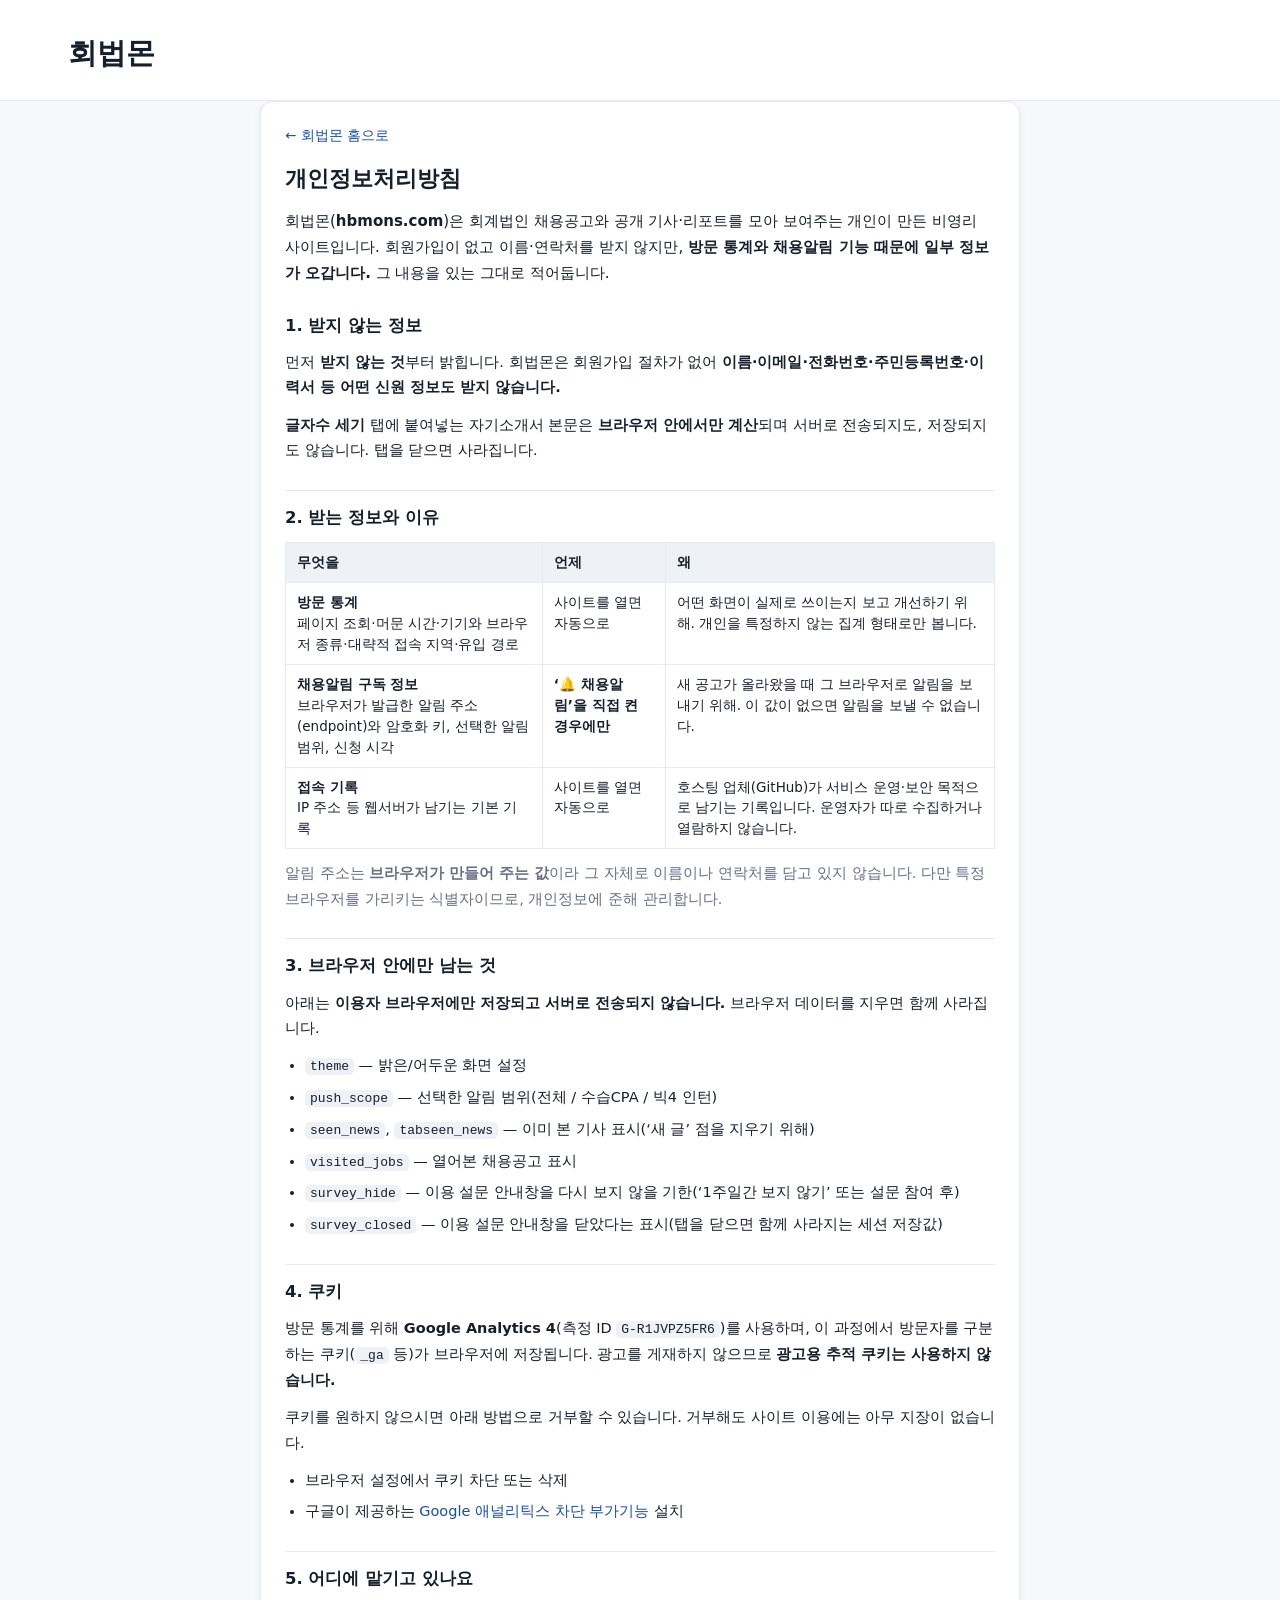
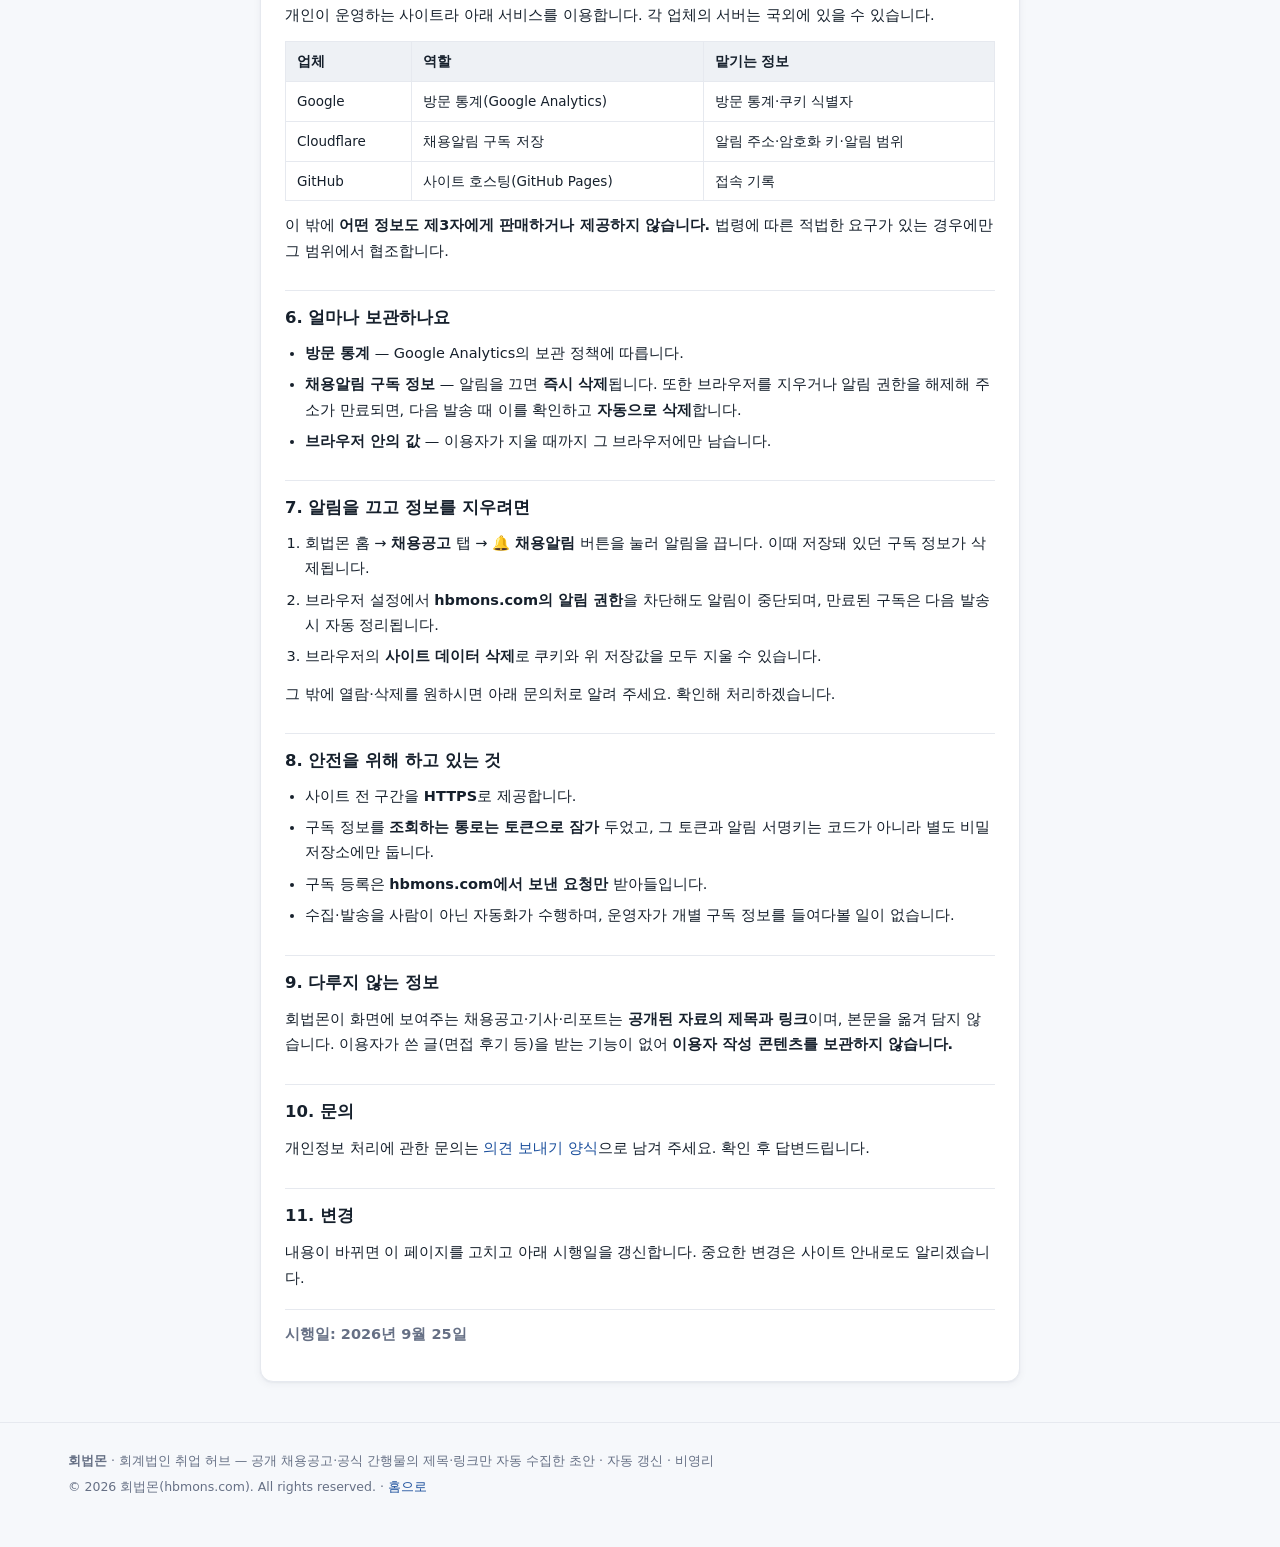
<file: docs/privacy.html>
<!DOCTYPE html>
<html lang="ko">
<head>
  <meta charset="UTF-8" />
  <meta name="viewport" content="width=device-width, initial-scale=1" />
  <!-- Google Analytics 4 (본문에 그 사실을 고지한다 — 이 페이지 자체가 그 고지다) -->
  <script async src="https://www.googletagmanager.com/gtag/js?id=G-R1JVPZ5FR6"></script>
  <script>
    window.dataLayer = window.dataLayer || [];
    function gtag(){dataLayer.push(arguments);}
    gtag('js', new Date());
    gtag('config', 'G-R1JVPZ5FR6');
  </script>
  <title>개인정보처리방침 — 회법몬</title>
  <meta name="description" content="회법몬(hbmons.com)이 방문자에 대해 어떤 정보를 받고, 어디에 얼마나 보관하며, 어떻게 거부·삭제할 수 있는지 안내합니다." />
  <link rel="canonical" href="https://hbmons.com/privacy.html" />
  <meta name="robots" content="index, follow" />
  <link rel="icon" href="favicon.ico" />
  <link rel="stylesheet" href="style.css" />
  <style>
    /* 문서형 페이지 — .about-card의 카드 외형만 빌리고 '가운데 정렬 FAQ' 성격은 덮어쓴다.
       약관·방침은 왼쪽 정렬로 읽어야 조항을 훑을 수 있다. */
    .doc { max-width: 760px; margin: 0 auto; text-align: left; }
    .doc h2 { font-size: 22px; text-align: left; margin: 6px 0 6px; }
    .doc h3 { font-size: 16.5px; text-align: left; margin: 26px 0 8px;
              padding-top: 14px; border-top: 1px solid var(--line); }
    .doc h3:first-of-type { border-top: none; padding-top: 0; }
    .doc p, .doc li { line-height: 1.75; font-size: 14.5px; }
    .doc ul { list-style: disc; padding-left: 20px; margin: 10px 0; }
    .doc ol { list-style: decimal; padding-left: 20px; margin: 10px 0; }
    .doc li { margin: 6px 0; }
    .doc li::before { content: none; }               /* .about-card의 수동 • 제거 */
    .doc code { background: var(--chip-bg); border-radius: 5px; padding: 1px 5px; font-size: 13px; }
    /* 표는 좁은 화면에서 가로 스크롤(본문이 밀려나지 않게) */
    .doc .tw { overflow-x: auto; margin: 12px 0; }
    .doc table { width: 100%; min-width: 480px; border-collapse: collapse; font-size: 13.5px; }
    .doc th, .doc td { border: 1px solid var(--line); padding: 9px 11px; text-align: left; vertical-align: top; }
    .doc th { background: var(--chip-bg); font-weight: 700; white-space: nowrap; }
    .doc .lead { font-size: 15px; color: var(--ink2); }
    .doc .back { display: inline-block; margin-bottom: 10px; font-size: 13.5px; }
    .doc .eff { margin-top: 18px; padding-top: 12px; border-top: 1px solid var(--line); }
  </style>
</head>
<body>
  <script>
    // 홈과 같은 테마로 열리도록(app.js를 싣지 않는 정적 문서 페이지라 이 한 줄만 인라인)
    (function () {
      var t = null;
      try { t = localStorage.getItem("theme"); } catch (e) {}
      if (!t) t = matchMedia("(prefers-color-scheme: dark)").matches ? "dark" : "light";
      document.documentElement.setAttribute("data-theme", t);
    })();
  </script>

  <header class="site-header">
    <div class="wrap header-row">
      <h1 class="brand"><a href="/" style="color:inherit;text-decoration:none">회법몬</a></h1>
    </div>
  </header>

  <main class="wrap">
    <div class="about-card doc">
      <a class="back" href="/">← 회법몬 홈으로</a>
      <h2>개인정보처리방침</h2>
      <p class="lead">회법몬(<strong>hbmons.com</strong>)은 회계법인 채용공고와 공개 기사·리포트를 모아 보여주는
        개인이 만든 비영리 사이트입니다. 회원가입이 없고 이름·연락처를 받지 않지만,
        <strong>방문 통계와 채용알림 기능 때문에 일부 정보가 오갑니다.</strong> 그 내용을 있는 그대로 적어둡니다.</p>

      <h3>1. 받지 않는 정보</h3>
      <p>먼저 <strong>받지 않는 것</strong>부터 밝힙니다. 회법몬은 회원가입 절차가 없어
        <strong>이름·이메일·전화번호·주민등록번호·이력서 등 어떤 신원 정보도 받지 않습니다.</strong></p>
      <p><strong>글자수 세기</strong> 탭에 붙여넣는 자기소개서 본문은 <strong>브라우저 안에서만 계산</strong>되며
        서버로 전송되지도, 저장되지도 않습니다. 탭을 닫으면 사라집니다.</p>

      <h3>2. 받는 정보와 이유</h3>
      <div class="tw">
      <table>
        <thead>
          <tr><th>무엇을</th><th>언제</th><th>왜</th></tr>
        </thead>
        <tbody>
          <tr>
            <td><strong>방문 통계</strong><br />페이지 조회·머문 시간·기기와 브라우저 종류·대략적 접속 지역·유입 경로</td>
            <td>사이트를 열면 자동으로</td>
            <td>어떤 화면이 실제로 쓰이는지 보고 개선하기 위해. 개인을 특정하지 않는 집계 형태로만 봅니다.</td>
          </tr>
          <tr>
            <td><strong>채용알림 구독 정보</strong><br />브라우저가 발급한 알림 주소(endpoint)와 암호화 키, 선택한 알림 범위, 신청 시각</td>
            <td><strong>‘🔔 채용알림’을 직접 켠 경우에만</strong></td>
            <td>새 공고가 올라왔을 때 그 브라우저로 알림을 보내기 위해. 이 값이 없으면 알림을 보낼 수 없습니다.</td>
          </tr>
          <tr>
            <td><strong>접속 기록</strong><br />IP 주소 등 웹서버가 남기는 기본 기록</td>
            <td>사이트를 열면 자동으로</td>
            <td>호스팅 업체(GitHub)가 서비스 운영·보안 목적으로 남기는 기록입니다. 운영자가 따로 수집하거나 열람하지 않습니다.</td>
          </tr>
        </tbody>
      </table>
      </div>
      <p class="muted">알림 주소는 <strong>브라우저가 만들어 주는 값</strong>이라 그 자체로 이름이나 연락처를 담고 있지 않습니다.
        다만 특정 브라우저를 가리키는 식별자이므로, 개인정보에 준해 관리합니다.</p>

      <h3>3. 브라우저 안에만 남는 것</h3>
      <p>아래는 <strong>이용자 브라우저에만 저장되고 서버로 전송되지 않습니다.</strong> 브라우저 데이터를 지우면 함께 사라집니다.</p>
      <ul>
        <li><code>theme</code> — 밝은/어두운 화면 설정</li>
        <li><code>push_scope</code> — 선택한 알림 범위(전체 / 수습CPA / 빅4 인턴)</li>
        <li><code>seen_news</code>, <code>tabseen_news</code> — 이미 본 기사 표시(‘새 글’ 점을 지우기 위해)</li>
        <li><code>visited_jobs</code> — 열어본 채용공고 표시</li>
        <li><code>survey_hide</code> — 이용 설문 안내창을 다시 보지 않을 기한(‘1주일간 보지 않기’ 또는 설문 참여 후)</li>
        <li><code>survey_closed</code> — 이용 설문 안내창을 닫았다는 표시(탭을 닫으면 함께 사라지는 세션 저장값)</li>
      </ul>

      <h3>4. 쿠키</h3>
      <p>방문 통계를 위해 <strong>Google Analytics 4</strong>(측정 ID <code>G-R1JVPZ5FR6</code>)를 사용하며,
        이 과정에서 방문자를 구분하는 쿠키(<code>_ga</code> 등)가 브라우저에 저장됩니다.
        광고를 게재하지 않으므로 <strong>광고용 추적 쿠키는 사용하지 않습니다.</strong></p>
      <p>쿠키를 원하지 않으시면 아래 방법으로 거부할 수 있습니다. 거부해도 사이트 이용에는 아무 지장이 없습니다.</p>
      <ul>
        <li>브라우저 설정에서 쿠키 차단 또는 삭제</li>
        <li>구글이 제공하는
          <a href="https://tools.google.com/dlpage/gaoptout" target="_blank" rel="noopener">Google 애널리틱스 차단 부가기능</a> 설치</li>
      </ul>

      <h3>5. 어디에 맡기고 있나요</h3>
      <p>개인이 운영하는 사이트라 아래 서비스를 이용합니다. 각 업체의 서버는 국외에 있을 수 있습니다.</p>
      <div class="tw">
      <table>
        <thead><tr><th>업체</th><th>역할</th><th>맡기는 정보</th></tr></thead>
        <tbody>
          <tr><td>Google</td><td>방문 통계(Google Analytics)</td><td>방문 통계·쿠키 식별자</td></tr>
          <tr><td>Cloudflare</td><td>채용알림 구독 저장</td><td>알림 주소·암호화 키·알림 범위</td></tr>
          <tr><td>GitHub</td><td>사이트 호스팅(GitHub Pages)</td><td>접속 기록</td></tr>
        </tbody>
      </table>
      </div>
      <p>이 밖에 <strong>어떤 정보도 제3자에게 판매하거나 제공하지 않습니다.</strong>
        법령에 따른 적법한 요구가 있는 경우에만 그 범위에서 협조합니다.</p>

      <h3>6. 얼마나 보관하나요</h3>
      <ul>
        <li><strong>방문 통계</strong> — Google Analytics의 보관 정책에 따릅니다.</li>
        <li><strong>채용알림 구독 정보</strong> — 알림을 끄면 <strong>즉시 삭제</strong>됩니다.
          또한 브라우저를 지우거나 알림 권한을 해제해 주소가 만료되면, 다음 발송 때 이를 확인하고
          <strong>자동으로 삭제</strong>합니다.</li>
        <li><strong>브라우저 안의 값</strong> — 이용자가 지울 때까지 그 브라우저에만 남습니다.</li>
      </ul>

      <h3>7. 알림을 끄고 정보를 지우려면</h3>
      <ol>
        <li>회법몬 홈 → <strong>채용공고</strong> 탭 → <strong>🔔 채용알림</strong> 버튼을 눌러 알림을 끕니다.
          이때 저장돼 있던 구독 정보가 삭제됩니다.</li>
        <li>브라우저 설정에서 <strong>hbmons.com의 알림 권한</strong>을 차단해도 알림이 중단되며,
          만료된 구독은 다음 발송 시 자동 정리됩니다.</li>
        <li>브라우저의 <strong>사이트 데이터 삭제</strong>로 쿠키와 위 저장값을 모두 지울 수 있습니다.</li>
      </ol>
      <p>그 밖에 열람·삭제를 원하시면 아래 문의처로 알려 주세요. 확인해 처리하겠습니다.</p>

      <h3>8. 안전을 위해 하고 있는 것</h3>
      <ul>
        <li>사이트 전 구간을 <strong>HTTPS</strong>로 제공합니다.</li>
        <li>구독 정보를 <strong>조회하는 통로는 토큰으로 잠가</strong> 두었고, 그 토큰과 알림 서명키는
          코드가 아니라 별도 비밀 저장소에만 둡니다.</li>
        <li>구독 등록은 <strong>hbmons.com에서 보낸 요청만</strong> 받아들입니다.</li>
        <li>수집·발송을 사람이 아닌 자동화가 수행하며, 운영자가 개별 구독 정보를 들여다볼 일이 없습니다.</li>
      </ul>

      <h3>9. 다루지 않는 정보</h3>
      <p>회법몬이 화면에 보여주는 채용공고·기사·리포트는 <strong>공개된 자료의 제목과 링크</strong>이며,
        본문을 옮겨 담지 않습니다. 이용자가 쓴 글(면접 후기 등)을 받는 기능이 없어
        <strong>이용자 작성 콘텐츠를 보관하지 않습니다.</strong></p>

      <h3>10. 문의</h3>
      <p>개인정보 처리에 관한 문의는
        <a href="https://docs.google.com/forms/d/e/1FAIpQLSc1r182psbkU8jLWn8x13TdORSa63NEYoo_i3AQYs1d4BeESA/viewform" target="_blank" rel="noopener">의견 보내기 양식</a>으로
        남겨 주세요. 확인 후 답변드립니다.</p>

      <h3>11. 변경</h3>
      <p>내용이 바뀌면 이 페이지를 고치고 아래 시행일을 갱신합니다. 중요한 변경은 사이트 안내로도 알리겠습니다.</p>
      <p class="muted eff"><strong>시행일: 2026년 9월 25일</strong></p>
    </div>
  </main>

  <footer class="site-footer">
    <div class="wrap">
      <p class="muted"><strong>회법몬</strong> · 회계법인 취업 허브 — 공개 채용공고·공식 간행물의 제목·링크만 자동 수집한 초안 · 자동 갱신 · 비영리</p>
      <p class="muted copyright">© 2026 회법몬(hbmons.com). All rights reserved. · <a href="/">홈으로</a></p>
    </div>
  </footer>
</body>
</html>
</file>
<file: docs/style.css>
/* 회계법인 커리어 허브 — 포멀/미니멀 · 라이트+다크 */
:root {
  --bg:#f6f8fb; --card:#fff; --ink:#16202c; --muted:#667085; --line:#e6e9ef;
  --accent:#1b4f9c; --accent-soft:#eef3fb; --new:#0f9d77; --new-soft:#e8f6f1;
  --search-bg:#e2ecfa; --search-line:#bdd4f1;   /* 검색 그룹 = accent-soft보다 한 단계 진한 잡코리아 톤 */
  --soon:#d64545; --warn:#c97a18; --closed:#9aa3af;
  --seg-bg:#eef1f6; --chip-bg:#eef1f5; --header-bg:rgba(255,255,255,.92);
  --panel-grad-a:#e8f6f1; --panel-grad-b:#ffffff; --panel-line:#cfeadf; --panel-title:#0c6b50; --panel-item-line:#dcefe6;
  --skel:#e9edf3; --skel-hi:#f3f6fa;
  --shadow:0 1px 2px rgba(16,32,56,.04), 0 2px 8px rgba(16,32,56,.05);
}
[data-theme="dark"] {
  --bg:#0e131b; --card:#161d28; --ink:#e7ecf3; --muted:#93a0b2; --line:#27313f;
  --accent:#5b93e0; --accent-soft:#16263b; --new:#2dba8c; --new-soft:#102420;
  --search-bg:#16263b; --search-line:#2b3a4d;   /* 다크는 기존 톤 유지 */
  --soon:#ef6f6f; --warn:#d9a24a; --closed:#6c7787;
  --seg-bg:#1b2330; --chip-bg:#202a38; --header-bg:rgba(16,21,30,.9);
  --panel-grad-a:#10241f; --panel-grad-b:#161d28; --panel-line:#1f4338; --panel-title:#56c9a3; --panel-item-line:#1d3a31;
  --skel:#1e2632; --skel-hi:#27313f;
  --shadow:0 1px 2px rgba(0,0,0,.3), 0 2px 10px rgba(0,0,0,.35);
}
* { box-sizing:border-box; }
html { scroll-behavior:smooth; }
body { margin:0; background:var(--bg); color:var(--ink); font-size:14.5px; line-height:1.55;
  font-family:"Pretendard",-apple-system,"Apple SD Gothic Neo","Malgun Gothic",system-ui,sans-serif;
  -webkit-font-smoothing:antialiased; transition:background .2s, color .2s; }
.wrap { width:100%; max-width:1180px; margin:0 auto; padding:0 18px; }
a { color:var(--accent); text-decoration:none; } a:hover { text-decoration:underline; }
.muted { color:var(--muted); }

/* 헤더 + 네비 */
.site-header { position:sticky; top:0; z-index:30; background:var(--header-bg);
  backdrop-filter:saturate(140%) blur(8px); border-bottom:1px solid var(--line); }
/* 헤더 2행: (1행) [로고 + 다크토글] … [이용안내] / 로고 아래 최근 서치 (2행) 채용공고·기사·인사이트 */
.header-row { display:flex; align-items:center; justify-content:space-between; gap:14px; padding:12px 18px 4px; flex-wrap:wrap; }
.brand { display:flex; flex-direction:column; align-items:flex-start; gap:5px; }
.brand-top { display:flex; align-items:center; gap:9px; }   /* 로고 + 다크모드 토글 */
.brand h1 { margin:0; font-family:"Jua","Pretendard",sans-serif; font-size:34px; font-weight:400; letter-spacing:0; color:var(--accent); line-height:1.1; cursor:pointer; user-select:none; }
.brand h1 .ver { font-size:.42em; vertical-align:.55em; margin-left:6px; color:var(--muted); letter-spacing:0; }
.tagline { font-size:12px; color:var(--muted); }
.tagline strong { color:var(--ink); }
.tabs { display:flex; gap:4px; background:transparent; padding:0; }   /* 알약 탭 — 간격 좁게 */
/* 헤더 2행: (1행) 로고 … 우측 안내·채용알림 / (2행) 가운데 채용공고·기사·인사이트·다크모드 … 우측 최근 서치 */
.top-nav { display:flex; gap:4px; }
/* 이용안내 = 다크토글처럼 박스 버튼 */
.top-nav .tab-btn { font-size:13.5px; padding:7px 12px; border:1px solid var(--line); border-radius:10px; font-weight:600; }
.top-nav .tab-btn:hover { color:var(--ink); border-color:var(--accent); background:transparent; }
.top-nav .tab-btn.on { background:var(--accent-soft); color:var(--accent); border-color:var(--accent); }
.header-sub { display:flex; justify-content:center; padding:5px 18px 8px; }
.main-nav { display:flex; align-items:center; gap:16px; }
/* 탭 아래 옅은 투명 바 — 최근 서치(마지막 수집·점검) */
/* 최근 서치 — 제목 위 옅은 회색 행(PC 왼쪽 정렬) */
.updated-bar { background:rgba(27,79,156,.045); border-bottom:1px solid var(--line); }
.updated-bar .wrap { padding-top:5px; padding-bottom:5px; text-align:left; }
.updated-bar #updated { background:transparent; color:var(--muted); padding:0; font-weight:600; font-size:11.5px; }
/* 탭 전환 = 잡코리아 샘플 스타일(알약 + 선택 시 옅은 파란 배경 + 하단 액센트 라인) */
.tab-btn { border:0; background:transparent; color:var(--muted); padding:9px 17px; border-radius:9px;
  border-bottom:2px solid transparent; font-size:16px; font-weight:700; cursor:pointer;
  transition:background .12s, color .12s; white-space:nowrap; }
.tab-btn:hover { color:var(--ink); }
.tab-btn.on { color:var(--accent); border-bottom-color:var(--accent); background:var(--accent-soft); }
/* 탭 신규 점 — 안 본 새 기사가 있을 때 표시(브라우저별). [hidden]이면 숨김 */
.tab-btn .tab-new { display:inline-block; width:7px; height:7px; margin-left:5px; border-radius:50%;
  background:#e5484d; vertical-align:middle; }
.tab-btn .tab-new[hidden] { display:none; }
.theme-btn { border:1px solid var(--line); background:var(--card); border-radius:8px; padding:4px 7px; font-size:12.5px; cursor:pointer; line-height:1; }
.theme-btn:hover { border-color:var(--accent); }
.about-nav { margin-left:6px; }   /* 안내 탭을 다크토글에서 약간 띄움 */
.tagline br + strong, .tagline strong { color:var(--ink); }
.tagline { line-height:1.45; }
.updated { font-size:11.5px; color:var(--muted); padding:8px 18px 11px; }
#updated { display:inline-flex; align-items:center; background:var(--accent-soft); color:var(--accent); font-weight:700; padding:3px 11px; border-radius:999px; font-size:11.5px; white-space:nowrap; }

.tab { display:none; margin:20px 0; }
.tab.on { display:block; animation:tabfade .18s ease-out; }   /* 탭 전환 시 살짝 페이드 */
@keyframes tabfade { from { opacity:0; transform:translateY(3px); } to { opacity:1; transform:none; } }

/* 채용 레이아웃 (controls 항상 노출 / rail·today·results) */
.jobs-layout { display:grid; gap:14px 16px; grid-template-columns:1fr; grid-template-areas:"controls" "rail" "today" "results"; }
.controls { grid-area:controls; } .rail { grid-area:rail; } .results { grid-area:results; } .today-col { grid-area:today; align-self:start; }
/* 검색/필터/정렬 = 잡코리아풍 옅은 파란 묶음(해시태그 없음) */
.controls { display:flex; gap:8px; align-items:center; flex-wrap:wrap;
  background:var(--search-bg); border:1px solid var(--search-line); border-radius:14px; padding:11px 12px; }
.controls input#kw { flex:1; min-width:0; padding:11px 13px; border:1px solid var(--line); border-radius:10px; font-size:14.5px; background:var(--card); color:var(--ink); }
.controls input#kw:focus { outline:none; border-color:var(--accent); }
.controls select { padding:10px; border:1px solid var(--line); border-radius:10px; background:var(--card); color:var(--ink); font-size:13px; }
/* 채용알림(준비중) — 검색 박스에 녹인 버튼 + 펼침 안내 */
.alert-add { padding:10px 13px; border:1px solid var(--accent); background:var(--card); color:var(--accent);
  border-radius:10px; font-size:13px; font-weight:700; cursor:pointer; font-family:inherit; white-space:nowrap; line-height:1; }
.alert-add:hover { background:#fff; }
.alert-add.on { background:var(--accent); color:#fff; }
.alert-note { flex-basis:100%; margin-top:2px; display:flex; flex-direction:column; align-items:stretch; gap:8px;
  background:var(--card); border:1px dashed var(--accent); border-radius:10px; padding:9px 12px; }
.alert-note[hidden] { display:none; }   /* 채용알림 클릭 전엔 숨김(display:flex가 [hidden] 무력화하던 것 교정) */
.alert-q { font-size:12.5px; font-weight:700; color:var(--accent); }
.alert-opts { display:flex; flex-wrap:wrap; gap:8px; }   /* 전체·수습CPA 한 줄(좁으면 줄바꿈) */
.alert-opt { padding:6px 12px; border:1px solid var(--accent); background:var(--card); color:var(--accent);
  border-radius:999px; font-size:12.5px; font-weight:700; cursor:pointer; font-family:inherit; white-space:nowrap; }
.alert-opt em { font-style:normal; font-weight:500; opacity:.75; }
.alert-opt:hover { background:var(--accent-soft); }
.alert-opt.on { background:var(--accent); color:#fff; }
.alert-off { align-self:flex-end; padding:6px 12px; border:1px solid var(--line); background:var(--card); color:var(--muted);
  border-radius:999px; font-size:12.5px; font-weight:700; cursor:pointer; font-family:inherit; white-space:nowrap; }
.alert-off:hover { border-color:var(--soon); color:var(--soon); }
.alert-msg { flex-basis:100%; font-size:12px; color:var(--ink2); }
.alert-msg:empty { display:none; }
.rail { background:var(--card); border:1px solid var(--line); border-radius:14px; padding:15px; box-shadow:var(--shadow); align-self:start; }
.rail input#kw { width:100%; padding:10px 12px; border:1px solid var(--line); border-radius:9px; font-size:14px; margin-bottom:12px; background:var(--card); color:var(--ink); }
.rail input#kw:focus { outline:none; border-color:var(--accent); }
.rail-group { padding:11px 0; border-top:1px solid var(--line); }
.rail-group:first-of-type { border-top:0; padding-top:0; }
.rail-group h4 { margin:0 0 9px; font-size:11.5px; color:var(--muted); font-weight:800; letter-spacing:.4px; text-transform:uppercase; text-align:center; }
/* 필터 칩(법인·직무=복수, 진행상태=단일, 토글) — 한 행 2개 그리드 */
.opts { display:grid; grid-template-columns:1fr 1fr; gap:8px; }
#f-status { grid-template-columns:repeat(3,1fr); }   /* 진행중/마감/전체 한 줄 */
.filter-chip { display:flex; align-items:center; justify-content:center; gap:6px; width:100%;
  border:1px solid var(--line); background:var(--card); color:var(--muted); border-radius:9px;
  padding:9px 8px; font-size:14px; font-weight:600; line-height:1.2; cursor:pointer;
  font-family:inherit; transition:all .12s; }
.filter-chip:hover { border-color:#c4ccd8; color:var(--ink); }
.filter-chip.on { background:var(--accent); border-color:var(--accent); color:#fff; }
.filter-chip .cnt { font-size:11px; color:var(--muted); }
.filter-chip.on .cnt { color:rgba(255,255,255,.85); }
.toggles { display:grid; grid-template-columns:1fr; gap:8px; }   /* 토글은 전체폭 1열 */
.reset { margin-top:13px; width:100%; padding:9px; border:1px solid var(--line); background:var(--card); border-radius:9px; font-size:12.5px; color:var(--muted); cursor:pointer; }
.reset:hover { border-color:#c4ccd8; color:var(--ink); }
.rail-toggle { display:none; }
.rail-close { display:none; }

.results-head { display:flex; align-items:center; gap:10px; margin-bottom:12px; flex-wrap:wrap; }
.summary { font-size:13px; color:var(--muted); font-weight:600; white-space:nowrap; }
/* 활성 필터 요약칩(제거 가능) */
.active-filters { display:flex; flex-wrap:wrap; gap:6px; }
.afilter { display:inline-flex; align-items:center; gap:4px; background:var(--accent-soft); color:var(--accent);
  border-radius:999px; padding:3px 5px 3px 11px; font-size:12px; font-weight:700; }
.afilter .x { border:0; background:transparent; color:inherit; cursor:pointer; font-size:11px; line-height:1;
  width:17px; height:17px; border-radius:50%; padding:0; display:inline-flex; align-items:center; justify-content:center; }
.afilter .x:hover { background:rgba(27,79,156,.18); }
.results-head select { margin-left:auto; padding:9px 10px; border:1px solid var(--line); border-radius:9px; background:var(--card); color:var(--ink); font-size:13px; }

/* 금일 패널 */
.today-panel { background:linear-gradient(180deg,var(--panel-grad-a),var(--panel-grad-b)); border:1px solid var(--panel-line);
  border-radius:14px; padding:14px; box-shadow:var(--shadow); align-self:start; }
.today-head { display:flex; align-items:center; gap:8px; margin-bottom:10px; }
.today-title { font-size:14px; font-weight:800; color:var(--panel-title); }
/* 'NEW' 배지 — 🆕 이모지(기기별 회색 렌더) 대체. CSS라 어디서나 동일 */
.new-pill { display:inline-block; background:var(--new); color:#fff; font-size:9.5px; font-weight:800;
  letter-spacing:.4px; padding:2px 5px; border-radius:5px; vertical-align:1.5px; margin-right:1px; }
.today-count { margin-left:auto; min-width:24px; text-align:center; background:var(--new); color:#fff;
  font-size:12px; font-weight:800; padding:2px 9px; border-radius:999px; animation:pop 1.6s ease-in-out infinite; }
.today-count[hidden] { display:none; }
@keyframes pop { 0%,100%{ transform:scale(1); } 50%{ transform:scale(1.12); } }
.today-item { display:block; padding:10px 0; border-top:1px solid var(--panel-item-line); }
.today-item:first-child { border-top:0; }
.today-item .row1 { display:flex; align-items:center; gap:6px; margin-bottom:3px; }
.today-item .dot { width:8px; height:8px; border-radius:50%; flex:0 0 auto; }
.today-item .firm { font-size:11px; font-weight:700; color:var(--muted); }
.today-item .dday { margin-left:auto; font-size:11px; font-weight:700; padding:0 6px; border-radius:5px; background:var(--chip-bg); }
.today-item .dday.soon { background:rgba(214,69,69,.16); color:var(--soon); }
.today-item .t { font-size:13px; font-weight:600; line-height:1.35; }
.today-item .t a { color:var(--ink); }
/* 어제(가장 최근 날짜 아님) 공고 — 글씨를 흐리게 해 '조금 지난 것'임을 직관적으로 표시 */
.today-item.is-old { opacity:.62; }
.today-item.is-old .t a { color:var(--muted); }
/* 패널 제목의 정렬 안내 '(최신순)' — 작고 옅게 */
.today-title .today-sort { font-size:11px; font-weight:600; color:var(--muted); }
.today-empty { font-size:12.5px; color:var(--muted); padding:8px 0; }

/* 책갈피 토글: 패널 박스 '위로' 빼서 폴더 탭처럼(활성 탭이 패널과 이어짐) */
.today-tabs { display:flex; gap:5px; margin:0 4px -1px; position:relative; z-index:1; }
/* 비활성 = 회색으로 '뒤에 접힌 탭'처럼 눌러 보이게(선택 아님이 한눈에) */
.today-tab { flex:1; padding:9px 6px; border:1px solid var(--panel-line); border-bottom:none; background:var(--chip-bg);
  color:var(--muted); border-radius:11px 11px 0 0; font-size:11.5px; font-weight:800; cursor:pointer;
  font-family:inherit; line-height:1.25; transition:color .12s, background .12s, box-shadow .12s; }
.today-tab:hover:not(.on):not(:disabled) { color:var(--ink); background:var(--seg-bg); }
/* 활성 = 패널 배경색으로 이어지고 + 상단 컬러바로 '지금 열린 탭'을 명확히 표시 */
.today-tab.on { color:var(--panel-title); background:var(--panel-grad-a); box-shadow:inset 0 3px 0 var(--panel-title); }
.today-tab:disabled { opacity:.45; cursor:default; }
/* 빅4 특집 탭 — 비활성은 accent 테두리로 '특집' 힌트(선택 아님), 활성이면 accent 상단바+글씨로 '열림'을 확실히 */
.today-tab[data-view="big4"]:not(.on):not(:disabled) { border-color:var(--accent); }
.today-tab[data-view="big4"].on { color:var(--accent); box-shadow:inset 0 3px 0 var(--accent); }
/* 패널 상단 모서리는 각지게 → 위의 탭과 한 덩어리로 읽힘 */
.today-panel { border-top-left-radius:0; border-top-right-radius:0; }
.today-view[hidden] { display:none; }

/* 기사/인사이트 통합 탭 책갈피 토글 */
/* 좌=보는 대상(업계/산업/리포트), 우=기간(최근/전체). 축이 다른 두 필터를 한 행에 두면
   상단 필터 층이 하나 줄고 의미도 또렷해진다. 좁은 화면에서는 자연스럽게 줄바꿈. */
.subtabs { display:flex; flex-wrap:wrap; align-items:center; justify-content:space-between;
  gap:8px; margin-bottom:14px; }
.subtab-group { display:flex; flex-wrap:wrap; gap:6px; }
.subtabs .range-bar { margin-bottom:0; }
.subtab { padding:9px 18px; border:1px solid var(--line); background:var(--card); color:var(--muted);
  border-radius:11px; font-size:14px; font-weight:800; cursor:pointer; font-family:inherit; line-height:1.2;
  transition:color .12s, background .12s, border-color .12s; }
.subtab:hover:not(.on) { border-color:#c4ccd8; color:var(--ink); }
.subtab.on { background:var(--accent); border-color:var(--accent); color:#fff; }
.subview[hidden] { display:none; }
/* 빅4 특집 */
.big4-title { color:var(--accent); }
.big4-pill { display:inline-block; background:var(--accent); color:#fff; font-size:9.5px; font-weight:800;
  letter-spacing:.4px; padding:2px 5px; border-radius:5px; vertical-align:1.5px; margin-right:2px; }
.big4-list { display:flex; flex-direction:column; gap:9px; }
/* 좌측 솔리드 법인색 바(--firm) */
.big4-row { position:relative; padding:11px 12px 11px 14px; background:var(--card); border:1px solid var(--line);
  border-radius:11px; box-shadow:var(--shadow); cursor:pointer; transition:border-color .12s, transform .12s, box-shadow .12s; overflow:hidden; }
.big4-row::before { content:""; position:absolute; left:0; top:0; bottom:0; width:4px; background:var(--firm); }
.big4-row:hover { border-color:#c9d3e2; transform:translateY(-1px); box-shadow:0 4px 16px rgba(16,40,80,.09); }
/* 진행중(open) 아닌 회사: 불 꺼진 듯 회색(좌측 바·법인명 muted + 흐리게) */
.big4-row.is-dim { opacity:.62; }
.big4-row.is-dim::before { background:var(--muted); }
.big4-row.is-dim .big4-firm { color:var(--muted); }
.big4-top { display:flex; align-items:center; gap:7px; margin-bottom:4px; }
.big4-firm { font-size:11.5px; font-weight:800; color:var(--firm); }
.big4-badge { margin-left:auto; font-size:10px; font-weight:800; padding:2px 7px; border-radius:999px;
  background:var(--chip-bg); color:var(--muted); }
.big4-badge.open { background:var(--new-soft); color:var(--new); }
/* 업로드 예정·일정 미정은 동일한 muted 톤(기본 .big4-badge) */
.big4-jtitle { margin:0 0 6px; font-size:13px; font-weight:700; line-height:1.35; }
.big4-jtitle a { color:var(--ink); }
/* 지원기간: 트랙(비감/감)별 한 줄씩 */
.big4-tracks { display:flex; flex-direction:column; gap:3px; }
.big4-track { display:flex; align-items:baseline; gap:7px; font-size:11.5px; }
.big4-tname { flex:0 0 auto; font-weight:800; color:var(--ink); }
.big4-trange { color:var(--muted); font-weight:600; }
/* D-day = 본문톤(진한 빨강·가는 글씨·배경 없음) */
.big4-dday { margin-left:auto; flex:0 0 auto; font-size:11.5px; font-weight:600; color:#c92a2a; }
[data-theme="dark"] .big4-dday { color:#ef6f6f; }
.big4-tba { color:var(--muted); font-weight:600; }
/* 마감 트랙: 취소선 + 회색(마감 텍스트도 빨강 대신 회색) */
.big4-track.is-closed .big4-tname, .big4-track.is-closed .big4-trange {
  text-decoration:line-through; color:var(--closed); }
.big4-track.is-closed .big4-dday { color:var(--closed); }
[data-theme="dark"] .big4-track.is-closed .big4-dday { color:var(--closed); }
/* 트랙별 공고 링크(감사/비감사 개별 진입) — 클릭 affordance(밑줄 + hover 하이라이트) */
.big4-track-link { text-decoration:none; cursor:pointer; border-radius:6px; margin:0 -5px; padding:2px 5px; transition:background .12s; }
.big4-track-link:hover { background:var(--accent-soft); }
.big4-track-link .big4-tname { text-decoration:underline; text-decoration-thickness:1px; text-underline-offset:2px; }

/* 2026 신규공채: 섹션 접이식(빅4=기본 닫힘 / 로컬=기본 열림) — dupes/firm-more 관용구 미러(마커 숨김 + ▾ 회전) */
.recruit-sec + .recruit-sec { margin-top:10px; }
.recruit-toggle { cursor:pointer; list-style:none; user-select:none; display:flex; align-items:center; gap:7px;
  font-size:12.5px; font-weight:800; color:var(--ink); padding:7px 11px;
  border:1px solid var(--line); border-radius:10px; background:var(--chip-bg); }
.recruit-toggle::-webkit-details-marker { display:none; }
.recruit-toggle::after { content:"▾"; margin-left:auto; font-size:10px; color:var(--muted); transition:transform .15s ease; }
.recruit-sec[open] > .recruit-toggle::after { transform:rotate(180deg); }
.recruit-badge { font-size:10px; font-weight:800; padding:2px 7px; border-radius:999px;
  background:var(--new-soft); color:var(--new); }   /* 빅4 summary '접수중' 딱지(.big4-badge.open 톤) */
.recruit-badge.closed { background:var(--chip-bg); color:var(--muted); }   /* 전 법인 마감 시 '접수 마감' 회색 딱지 */
.recruit-sec > .big4-list, .recruit-sec > #local-groups { margin-top:9px; }
/* 로컬 하위탭(풀타임 ↔ 파트타임) — 언더라인 탭: 하위 구조가 드러나게, 색으로 구분(풀=파랑, 파트=초록) */
.local-subtabs { display:flex; border-bottom:1px solid var(--line); margin:9px 0 0; }
.local-subtab { flex:1 1 0; text-align:center; appearance:none; background:none; border:none; cursor:pointer; font:inherit;
  font-size:12px; font-weight:800; color:var(--muted); padding:5px 2px 7px; margin-bottom:-1px;
  border-bottom:2px solid transparent; }   /* 반반 폭 세그먼트(글자 크기는 그대로) */
.local-subtab:hover:not(.on) { color:var(--ink); }
.local-subtab.on { color:var(--accent); border-bottom-color:var(--accent); }
.local-subtab.is-part.on { color:var(--new); border-bottom-color:var(--new); }
.local-subtab .n { font-weight:700; font-size:10.5px; margin-left:3px; opacity:.75; }
.local-gempty { font-size:12px; color:var(--muted); padding:6px 0 2px; }
.local-note { margin:10px 0 0; font-size:11px; line-height:1.5; color:var(--muted); }
.local-note b { color:inherit; }
/* 더보기: 칩 대신 목록 하단 전체 폭의 은은한 행(점선 헤어라인 + 중앙 정렬) */
.local-more { margin-top:2px; display:block; }
.local-more-toggle { list-style:none; cursor:pointer; user-select:none; text-align:center;
  font-size:11.5px; font-weight:700; color:var(--muted); padding:7px 0 5px; border-top:1px dashed var(--line); }
.local-more-toggle::-webkit-details-marker { display:none; }
.local-more-toggle::after { content:" ▾"; font-size:9px; }
.local-more[open] > .local-more-toggle { display:none; }   /* 누르면 '더보기' 행은 사라지고, 하단 '접기'로 되돌림 */
.local-more-toggle:hover { color:var(--accent); }
.local-more > .today-list { margin-top:4px; }
.local-more-close { cursor:pointer; user-select:none; text-align:center; font-size:11.5px; font-weight:700;
  color:var(--muted); padding:7px 0 5px; margin-top:4px; border-top:1px dashed var(--line); }
.local-more-close::after { content:" ▴"; font-size:9px; }
.local-more-close:hover { color:var(--accent); }

/* 금일 기사/인사이트 미니 박스 — 모바일 포함 전 폭 노출(모바일은 더 작게, PC가 더 크게) */
.today-mini-row { display:grid; grid-template-columns:1fr 1fr; gap:7px; margin-top:9px; }   /* 금일 기사 박스 절반 폭 */
.today-mini { display:flex; flex-direction:column; align-items:flex-start; gap:3px; cursor:pointer;
  background:var(--card); border:1px solid var(--line); border-radius:11px; padding:8px 10px;
  box-shadow:var(--shadow); transition:border-color .12s, box-shadow .12s, transform .12s; font-family:inherit; text-align:left; }
.today-mini:hover { border-color:#c9d3e2; box-shadow:0 4px 16px rgba(16,40,80,.09); transform:translateY(-1px); }
.today-mini .tm-t { font-size:10.5px; font-weight:800; color:var(--muted); }
.today-mini .tm-n { font-size:15px; font-weight:700; color:var(--accent); line-height:1; }
@media (min-width:1120px) {   /* PC = 더 크게 */
  .today-mini-row { gap:10px; margin-top:12px; }
  .today-mini { gap:6px; border-radius:14px; padding:13px 14px; }
  .today-mini .tm-t { font-size:12.5px; }
  .today-mini .tm-n { font-size:18px; }
}

/* 당일 올라온 기사/인사이트 빨간 점 */
.today-dot { width:9px; height:9px; border-radius:50%; background:#e5484d; flex:0 0 auto;
  box-shadow:0 0 0 0 rgba(229,72,77,.55); animation:reddot 1.6s ease-out infinite; }
@keyframes reddot { 0%{ box-shadow:0 0 0 0 rgba(229,72,77,.55); } 70%{ box-shadow:0 0 0 7px rgba(229,72,77,0); } 100%{ box-shadow:0 0 0 0 rgba(229,72,77,0); } }

/* 카드 공통 */
/* align-items:start — 기본값 stretch면 같은 행 두 카드의 높이가 동기화돼, 짧은 카드가 아래를 텅 비운다.
   특히 '동일 주제 기사'를 펼치는 순간 옆 카드가 수백 px짜리 빈 상자로 늘어나 로딩 실패처럼 보였다.
   gap도 카드 padding(12px)보다 좁으면 카드 경계가 붙어 보여 8/10px로 넓혔다. */
.cards { display:grid; gap:8px 10px; align-items:start; grid-template-columns:repeat(2, minmax(0,1fr)); }  /* minmax(0) — 카드 콘텐츠가 열 폭 넘어 가로 스크롤 나는 것 방지 */
.cards-1 { grid-template-columns:1fr; }
.card { background:var(--card); border:1px solid var(--line); border-radius:12px; padding:12px 13px;
  display:flex; flex-direction:column; gap:5px; box-shadow:var(--shadow); transition:border-color .12s, box-shadow .12s, transform .12s; }
.card:hover { border-color:#c9d3e2; box-shadow:0 4px 16px rgba(16,40,80,.09); transform:translateY(-1px); }
.card.clickable { cursor:pointer; }                                  /* 카드 전체 클릭 → 링크 */
.card.clickable:active { transform:translateY(0) scale(.985); }      /* 살짝 눌림 피드백 */
.card.closed { opacity:.5; }
.card.is-new { border-left:3px solid var(--new); }
.card-top { display:flex; align-items:center; gap:6px 8px; flex-wrap:wrap; }
.card-top .top-left { display:flex; align-items:center; gap:6px; flex-wrap:wrap; min-width:0; }
.card-top .top-right { display:flex; align-items:center; gap:6px; margin-left:auto; flex:0 0 auto; }
.badge { font-size:11px; font-weight:700; padding:2px 9px; border-radius:6px; color:#fff; white-space:nowrap; }
.firm-tag { font-size:13px; font-weight:800; white-space:nowrap; }   /* 채용 카드 법인명 — 색글씨(인라인 색) */
.badge.new { background:var(--new); }
.tag { font-size:11.5px; color:var(--muted); border:1px solid var(--line); border-radius:6px; padding:1px 7px; white-space:nowrap; }
.tag.cat { font-weight:700; border:0; color:#fff; }
.card h3 { margin:0; font-size:16px; font-weight:600; line-height:1.35;
  display:-webkit-box; -webkit-box-orient:vertical; -webkit-line-clamp:2; overflow:hidden; }  /* 긴 제목 2줄 말줄임(2열 카드 높이 편차·중앙 빈공간 축소) */
.card .company { font-size:13px; color:var(--muted); }
.card-meta { display:flex; align-items:center; gap:7px; flex-wrap:nowrap; overflow:hidden; font-size:13px; color:var(--muted); }
/* 채용 카드: 날짜·기관·D-day 줄을 카드 최하단 고정(행 높이 통일로 생기는 빈공간은 제목 아래로) */
#jobs-list .card-meta { margin-top:auto; }
.card-meta > * { flex:0 0 auto; }
.card-meta .org { flex:0 1 auto; min-width:0; overflow:hidden; text-overflow:ellipsis; white-space:nowrap; }  /* 아래행 한 줄 유지 — 기관명만 말줄임 */
.card-meta .sep { color:var(--line); }
/* D-day: 진한 빨강·박스 없음(잡코리아풍). soon/warn까지 명시해 전역 .dday.soon/.warn 칩 배경을 무력화 */
.card-meta .dday, .card-meta .dday.soon, .card-meta .dday.warn {
  background:transparent; padding:0; font-weight:600; color:#c92a2a; }
.card-meta .dday.d0 { background:rgba(201,42,42,.12); padding:1px 7px; border-radius:6px; }  /* D-0(당일마감)만 박스 강조 */
.card-meta .dday.closed { color:var(--closed); font-weight:500; }   /* 마감은 회색 */
.card h3 a { color:var(--ink); }   /* 채용·기사 카드 제목 검정(파란 링크색 → ink) */
/* 같은 주제 중복 기사 묶음 — 우측 하단 토글 + 펼침 목록(잡코리아식 깔끔 UI) */
.dupes { margin-top:8px; display:flex; flex-direction:column; }
.dupes-toggle { align-self:flex-start; width:max-content; cursor:pointer; list-style:none; user-select:none;
  display:inline-flex; align-items:center; gap:4px; font-size:12px; font-weight:700; color:var(--accent);
  padding:2px 8px; border:1px solid var(--panel-line); border-radius:999px; background:var(--chip-bg); }
.dupes-toggle::-webkit-details-marker { display:none; }
.dupes-toggle::after { content:"▾"; font-size:10px; transition:transform .15s ease; }
.dupes[open] .dupes-toggle::after { transform:rotate(180deg); }
.dupes-toggle:hover { border-color:var(--accent); }
/* 19건짜리 묶음도 있어 상한을 두지 않으면 카드 하나가 화면을 삼킨다 */
.dupes-list { max-height:260px; overflow-y:auto; overscroll-behavior:contain;
  list-style:none; margin:8px 0 0; padding:9px 11px; border:1px solid var(--panel-line);
  border-radius:10px; background:var(--panel-grad-b,var(--chip-bg)); display:flex; flex-direction:column; gap:8px; }
.dupes-list li { display:flex; gap:8px; align-items:baseline; font-size:12.5px; line-height:1.4; }
.dupes-list a { color:var(--ink); }
.dupes-list a:hover { text-decoration:underline; }
.dupe-src { margin-left:auto; flex:0 0 auto; font-size:11px; color:var(--muted); white-space:nowrap; }
.dday { font-weight:700; padding:1px 7px; border-radius:6px; background:var(--chip-bg); }
.dday.soon { background:rgba(214,69,69,.16); color:var(--soon); }
.dday.warn { background:rgba(201,122,24,.16); color:var(--warn); }
.dday.closed { background:var(--chip-bg); color:var(--closed); }

/* 기사/인사이트 */
.sec-desc { color:var(--muted); font-size:13px; margin:0 0 14px; }
/* 안내 탭 상단 목차 박스 */
.about-lead { max-width:720px; margin:0 auto 14px; background:var(--accent-soft); border:1px solid #cfe0f6; border-radius:12px; padding:12px 14px; }
.about-toc { display:grid; grid-template-columns:1fr 1fr; gap:8px 10px; }
.about-toc a { display:block; font-size:14px; font-weight:600; color:var(--ink); background:var(--card);
  border:1px solid var(--search-line); border-radius:9px; padding:8px 12px; text-decoration:none; }
.about-toc a:hover { border-color:var(--accent); background:var(--accent-soft); color:var(--accent); }
@media(max-width:500px) { .about-toc { grid-template-columns:1fr; } }
.about-card { background:var(--card); border:1px solid var(--line); border-radius:13px; padding:22px 24px; box-shadow:var(--shadow); max-width:720px; margin:0 auto; text-align:center; }
.alert-soon { text-align:center; }
.alert-soon h3 { font-size:17px; }
.about-card h3 { font-size:17px; font-weight:700; color:var(--ink); margin:32px 0 13px; text-align:center; }
.about-card > :first-child { margin-top:0; }
/* 최근 업데이트(접이식) — 이용안내 최상단, 최신순 */
.updates-acc { text-align:left; background:var(--accent-soft); border:1px solid #cfe0f6; border-radius:11px;
  padding:4px 14px; margin:0 0 16px; }
.updates-acc > summary { list-style:none; cursor:pointer; padding:9px 0; font-size:14px; font-weight:800; color:var(--accent);
  display:flex; align-items:center; gap:8px; }
.updates-acc > summary::-webkit-details-marker { display:none; }
.updates-acc > summary::after { content:"▾"; margin-left:auto; font-size:12px; color:var(--muted); transition:transform .15s; }
.updates-acc[open] > summary::after { transform:rotate(180deg); }
.upd-ver { font-size:11.5px; font-weight:800; color:#fff; background:var(--accent); border-radius:999px; padding:2px 8px; }
.updates-acc .upd-list { list-style:none; margin:2px 0 10px; padding:0; }
.updates-acc .upd-list li { margin:8px 0; padding:0; font-size:13px; color:var(--ink2); line-height:1.6; }
.updates-acc .upd-list li::before { content:none; }
/* 이전 업데이트 접기 — 최신 1개만 기본 노출, 나머지는 은은한 행 뒤로(신규공채 '더보기' 톤) */
.upd-more { margin:0 0 8px; }
.upd-more-toggle { list-style:none; cursor:pointer; user-select:none; text-align:center;
  font-size:11.5px; font-weight:700; color:var(--muted); padding:6px 0 4px; border-top:1px dashed var(--line); }
.upd-more-toggle::-webkit-details-marker { display:none; }
.upd-more-toggle::after { content:" ▾"; font-size:9px; }
.upd-more[open] > .upd-more-toggle::after { content:" ▴"; }
.upd-more-toggle:hover { color:var(--accent); }
/* 이용안내 목차 앵커: sticky 헤더에 h3가 가려져 '한 칸 아래로 간 것처럼' 보이는 문제 보정 */
.about-card h3[id] { scroll-margin-top:150px; }
/* 상단 안내 콜아웃(최근 서치 설명) — 가운데 정렬 */
.about-note { background:var(--accent-soft); border:1px solid #cfe0f6; border-radius:10px;
  padding:12px 16px; margin:0 auto 8px; font-size:13.5px; color:var(--ink2); line-height:1.6; text-align:center; }
.about-card ul { list-style:none; margin:12px 0; padding:0; }
.about-card li { margin:8px 0; }
.about-card li::before { content:"•"; color:var(--accent); font-weight:800; margin-right:7px; }   /* 가운데정렬 목록에 점 */
.about-card p { margin:12px 0; line-height:1.65; }
.about-card .src-links a { font-weight:600; }
/* 안내 페이지 설명용 스크린샷(공고 카드·샘플 알림) */
.help-figure { margin:14px auto 4px; max-width:420px; }
.help-shot { display:block; width:100%; height:auto; border-radius:12px; }
.help-shot--card { border:1px solid var(--line); box-shadow:var(--shadow); }
.help-shot--notify { box-shadow:0 6px 20px rgba(0,0,0,.12); }
.help-figure figcaption { margin-top:8px; font-size:12.5px; color:var(--ink2); text-align:center; }
/* 기사 카테고리 = 잡코리아 샘플 세그먼트 컨트롤(전체·채용·감사·세무·딜) — 선택 시 액센트 채움 */
.chiprow { display:flex; gap:0; margin-bottom:16px; background:var(--card); border:1px solid var(--line);
  border-radius:12px; padding:4px; }
.chip { flex:1; border:0; background:transparent; padding:9px 6px; font-size:13px; font-weight:700; color:var(--muted);
  cursor:pointer; border-radius:9px; transition:background .12s, color .12s; white-space:nowrap;
  text-align:center; font-family:inherit; }
.chip:hover { color:var(--ink); background:var(--chip-bg); }
.chip.on { background:var(--accent); color:#fff; }

/* ===== 산업 스트림 · 누적 아카이브 UI =====
   .chiprow(균등분할 세그먼트)는 칩 4개 전제라 산업 11개·기업 수십 개에서 무너진다.
   그 자리를 대신하는 **줄바꿈형 알약 칩**. 가로 스크롤 대신 wrap을 쓴 이유는
   모바일에서 화면 밖으로 밀린 산업의 발견성이 나쁘기 때문(11칩 = 모바일 3줄). */
.chipwrap { display:flex; flex-wrap:wrap; gap:6px; margin-bottom:12px; }
.chip2 { flex:0 0 auto; border:1px solid var(--line); background:var(--card); color:var(--muted);
  border-radius:999px; padding:7px 12px; font-size:12.5px; font-weight:700; line-height:1.2;
  cursor:pointer; font-family:inherit; transition:background .12s, color .12s, border-color .12s; }
.chip2:hover:not(.on) { border-color:var(--accent); color:var(--ink); }
.chip2.on { background:var(--accent); border-color:var(--accent); color:#fff; }
.chip2 .cnt { font-size:10.5px; opacity:.72; margin-left:4px; font-weight:600; }
[data-theme="dark"] .chip2 .cnt { opacity:.85; }
.chip2.on .cnt { color:rgba(255,255,255,.85); }

/* 기간 필터(최근 ↔ 전체 기간) — '전체 기간'을 누를 때만 월 칩과 아카이브 샤드를 불러온다 */
.range-bar { display:flex; flex-wrap:wrap; align-items:center; gap:6px; margin-bottom:12px; }
.range-btn { border:1px solid var(--line); background:var(--card); color:var(--muted); border-radius:8px;
  padding:6px 11px; font-size:12px; font-weight:700; cursor:pointer; font-family:inherit; }
.range-btn:hover:not(.on) { border-color:var(--accent); color:var(--ink); }
.range-btn.on { background:var(--accent); border-color:var(--accent); color:#fff; }

/* 기업 모아보기 헤더 + DART 전자공시 바로가기(산업 → 기업 → 재무제표 동선의 마지막 칸) */
.comp-head { display:flex; flex-wrap:wrap; align-items:center; gap:10px; margin:0 0 14px;
  padding:10px 12px; border:1px solid var(--line); border-radius:10px; background:var(--card); }
.comp-name { font-size:14px; font-weight:800; color:var(--ink); }
.comp-n { font-size:12px; color:var(--muted); }
.dart-btn { margin-left:auto; text-decoration:none; border:1px solid var(--accent); color:var(--accent);
  border-radius:8px; padding:6px 11px; font-size:12px; font-weight:700; white-space:nowrap; }
.dart-btn:hover { background:var(--accent); color:#fff; }
/* 감사인 배지 — 이 회사를 누가 감사하는지가 이 화면에서 가장 쓸모 있는 한 줄이다 */
.comp-aud { font-size:11.5px; font-weight:700; padding:3px 9px; border-radius:999px;
  background:var(--accent-soft); color:var(--accent); }
.aud-op { font-size:11.5px; font-weight:700; color:var(--muted); }
.comp-aud--none { background:transparent; border:1px dashed var(--line); color:var(--muted); font-weight:600; }
.empty-cta { border:0; background:transparent; color:var(--accent); font-size:13px; font-weight:700;
  cursor:pointer; font-family:inherit; text-decoration:underline; padding:0; }
/* 핵심감사사항 — 그 회사 감사인이 무엇을 위험으로 봤는지. 이 화면의 본론이다 */
.kam { flex-basis:100%; margin-top:2px; }
.kam-h { font-size:11px; font-weight:800; color:var(--muted); margin-bottom:4px; }
.kam-list { margin:0; padding-left:17px; }
.kam-list li { font-size:12.5px; line-height:1.6; color:var(--ink); }
.aud-emph { flex-basis:100%; font-size:12px; line-height:1.5; color:var(--ink2); }
.aud-meta { flex-basis:100%; display:flex; flex-wrap:wrap; gap:10px; font-size:11.5px; color:var(--muted); }
.aud-link { color:var(--accent); text-decoration:none; font-weight:700; }
.aud-link:hover { text-decoration:underline; }

/* 기업 필터 = 접이식 패널. 산업 칩(둥근 알약) 아래 같은 모양이 한 줄 더 깔리면 두 축이 구분되지 않아,
   기업은 **카드 안 기업 태그와 같은 사각 태그**로 통일하고 기본은 접어 둔다. */
.co-panel { margin:-2px 0 12px; }
.co-toggle { list-style:none; cursor:pointer; user-select:none; display:inline-flex; align-items:center;
  gap:4px; font-size:12.5px; font-weight:700; color:var(--ink2); padding:4px 0; }
.co-toggle::-webkit-details-marker { display:none; }
.co-toggle::after { content:"▾"; font-size:9px; }
.co-panel[open] > .co-toggle::after { content:"▴"; }
.co-toggle:hover { color:var(--accent); }
.co-n { font-weight:600; opacity:.65; }
.co-panel[open] > .chipwrap { margin-top:6px; }
.chip-co { flex:0 0 auto; border:1px solid var(--line); background:var(--chip-bg); color:var(--ink2);
  border-radius:6px; padding:4px 9px; font-size:11.5px; font-weight:700; cursor:pointer;
  font-family:inherit; transition:background .12s, color .12s, border-color .12s; }
.chip-co:hover:not(.on) { border-color:var(--accent); color:var(--accent); }
.chip-co.on { background:var(--accent); border-color:var(--accent); color:#fff; }

/* 카드 안 기업 태그 — 누르면 그 기업으로 좁혀본다(카드 위에서도 동선이 완결) */
.co-row { display:flex; flex-wrap:wrap; gap:5px; margin-top:8px; }
.co-chip { border:1px solid var(--line); background:var(--chip-bg); color:var(--ink2); border-radius:6px;
  padding:2px 7px; font-size:11px; font-weight:700; cursor:pointer; font-family:inherit; }
.co-chip:hover { border-color:var(--accent); color:var(--accent); }

/* 아카이브 더보기 — 목록 하단 전체 폭 행(.local-more-toggle과 같은 결) */
.arch-more { display:block; width:100%; margin-top:10px; border:0; border-top:1px dashed var(--line);
  background:transparent; color:var(--muted); font-size:11.5px; font-weight:700; padding:9px 0 7px;
  cursor:pointer; font-family:inherit; }
.arch-more:hover { color:var(--accent); }

/* display를 지정한 요소는 [hidden]이 먹지 않는다 — 토글하는 것들에 명시 */
.chiprow[hidden], .chipwrap[hidden], .comp-head[hidden], .range-bar[hidden],
.co-panel[hidden] { display:none; }

/* ===== 인사이트 4박스(법인별) — v1.09 ===== */
.insights-head { margin-bottom:14px; }
.insights-title { margin:0 0 4px; font-size:18px; font-weight:800; color:var(--ink); }
.insights-grid { display:grid; grid-template-columns:1fr 1fr; gap:12px; }          /* PC 2×2 */
.insight-firm { background:var(--card); border:1px solid var(--line);
  border-radius:12px; padding:13px 15px; box-shadow:var(--shadow); display:flex; flex-direction:column; }
.insight-firm .firm-head { display:flex; align-items:baseline; gap:6px; margin-bottom:8px; }
.insight-firm .firm-name { font-size:14px; font-weight:800; }
.insight-firm .firm-cap { font-size:11.5px; color:var(--muted); }
.insight-firm .firm-pick a { font-size:15px; font-weight:600; line-height:1.4; color:var(--ink);
  display:-webkit-box; -webkit-box-orient:vertical; -webkit-line-clamp:2; overflow:hidden; }
.insight-firm .firm-pick a:hover { color:var(--accent); }
/* 제목과 요약을 2단으로 — 한 덩어리일 땐 어디까지가 제목인지 분간이 안 됐다 */
.insight-firm .firm-sum { margin-top:4px; font-size:12.5px; line-height:1.5; color:var(--muted);
  display:-webkit-box; -webkit-line-clamp:2; -webkit-box-orient:vertical; overflow:hidden; }
.insight-firm .firm-empty { font-size:13px; color:var(--muted); padding:4px 0; }
/* 펼치기(최신순) — 뉴스 .dupes 패턴 미러 */
.firm-more { margin-top:10px; display:flex; flex-direction:column; }
.firm-toggle { align-self:flex-end; width:max-content; cursor:pointer; list-style:none; user-select:none;
  font-size:12px; font-weight:700; color:var(--accent); padding:2px 9px; border:1px solid var(--line);
  border-radius:999px; background:var(--chip-bg); }
.firm-toggle::-webkit-details-marker { display:none; }
.firm-toggle::after { content:" ▾"; font-size:10px; }
.firm-more[open] .firm-toggle::after { content:" ▴"; }
.firm-toggle:hover { border-color:var(--accent); }
.firm-list { list-style:none; margin:9px 0 0; padding:0; display:flex; flex-direction:column; gap:8px; }
.firm-list li { font-size:13px; line-height:1.4; }
.firm-list a { color:var(--ink); }
.firm-list a:hover { color:var(--accent); text-decoration:underline; }

/* 스켈레톤 */
.skeleton { background:var(--card); border:1px solid var(--line); border-radius:13px; padding:14px 16px; box-shadow:var(--shadow); }
.skel-line { height:12px; border-radius:6px; margin:8px 0;
  background:linear-gradient(90deg,var(--skel) 25%,var(--skel-hi) 37%,var(--skel) 63%); background-size:400% 100%; animation:shimmer 1.4s infinite; }
.skel-line.w40 { width:40%; } .skel-line.w70 { width:70%; } .skel-line.w90 { width:90%; } .skel-line.w55 { width:55%; }
@keyframes shimmer { 0%{ background-position:100% 0; } 100%{ background-position:0 0; } }

.empty { color:var(--muted); font-size:13px; padding:20px 4px; }
.site-footer { border-top:1px solid var(--line); margin-top:40px; padding:22px 0 48px; font-size:12.5px; color:var(--muted); }
.site-footer p { margin:6px 0; }
.thanks { color:var(--ink); font-weight:600; }
.feedback { display:inline-block; font-weight:700; padding:9px 16px; border:1px solid var(--accent); border-radius:10px; background:var(--accent); color:#fff; }
.feedback:hover { text-decoration:none; opacity:.92; }

/* 이용 설문 안내 팝업 — 사이트 언어 그대로(Jua 브랜드 워드마크·카드 좌측 액센트 바·알림패널식 가로 행). PC 가운데 카드 / 모바일 하단 시트.
   열고 닫기는 app.js initSurveyPrompt (z-index는 헤더 30 위) */
.survey-modal { position:fixed; inset:0; z-index:100; display:flex; align-items:center; justify-content:center; padding:16px; }
.survey-modal[hidden] { display:none; }
.survey-backdrop { position:absolute; inset:0; background:rgba(22,32,44,.35); }
[data-theme="dark"] .survey-backdrop { background:rgba(0,0,0,.55); }
.survey-card { position:relative; width:100%; max-width:440px; background:var(--card); border:1px solid var(--line); border-left:5px solid var(--accent);
  border-radius:14px; padding:16px 18px 16px 20px; box-shadow:var(--shadow), 0 12px 32px rgba(16,32,56,.14); animation:survey-pop .2s ease-out; }
.survey-card:focus { outline:none; }   /* 열릴 때 카드 자체에 포커스(ESC·탭 이동용) — 링 노출 없음 */
.survey-cta:focus-visible, .survey-x:focus-visible { outline:2px solid var(--accent); outline-offset:2px; }
.survey-head { display:flex; align-items:baseline; gap:8px; margin-bottom:8px; }
.survey-brand { font-family:"Jua","Pretendard",sans-serif; font-size:22px; color:var(--accent); line-height:1.1; }   /* 헤더 워드마크와 동일 */
.survey-title { font-size:14.5px; font-weight:700; color:var(--muted); }
.survey-x { margin-left:auto; align-self:center; width:28px; height:28px; border:0; border-radius:8px; background:transparent; color:var(--muted); font-size:14px; cursor:pointer; line-height:1; }
.survey-x:hover { background:var(--seg-bg); color:var(--ink); }
.survey-desc { margin:0 0 14px; font-size:14px; color:var(--ink); line-height:1.6; }
.survey-row { display:flex; align-items:center; justify-content:space-between; gap:10px; flex-wrap:wrap; }   /* 알림패널(.alert-note PC)과 같은 한 줄 배치 */
.survey-cta { display:inline-flex; align-items:center; gap:4px; padding:9px 16px; border:1px solid var(--accent); border-radius:10px;
  background:var(--accent); color:#fff; font-size:13.5px; font-weight:700; white-space:nowrap; }   /* 푸터 .feedback과 동일 톤 */
.survey-cta em { font-style:normal; font-weight:500; opacity:.8; }
.survey-cta:hover { text-decoration:none; opacity:.92; }
.survey-opt { display:inline-flex; align-items:center; gap:6px; font-size:12.5px; color:var(--muted); cursor:pointer; user-select:none; white-space:nowrap; }
.survey-opt input { width:14px; height:14px; margin:0; accent-color:var(--accent); cursor:pointer; }
@keyframes survey-pop { from { opacity:0; transform:translateY(6px); } to { opacity:1; transform:none; } }
@keyframes survey-up { from { transform:translateY(100%); } to { transform:none; } }
@media (max-width:640px) {
  .survey-modal { align-items:flex-end; padding:0; }
  .survey-desc br { display:none; }   /* 좁은 폭에선 줄바꿈 강제 해제(고아 줄 방지) */
  .survey-card { max-width:none; border-radius:16px 16px 0 0; border-left-width:1px; border-bottom:0;
    padding:16px 18px calc(16px + env(safe-area-inset-bottom)); animation:survey-up .24s cubic-bezier(.2,.8,.3,1); }
  .survey-cta { flex:1 1 100%; justify-content:center; padding:11px 16px; font-size:14.5px; }   /* 모바일은 버튼 전체폭, 체크는 아래 줄 */
}
@media (prefers-reduced-motion: reduce) { .survey-card { animation:none; } }

/* 글자수·맞춤법 도구 */
.tools-wrap { max-width:760px; }
.tools-head { margin-bottom:14px; }
.tools-title { margin:0 0 6px; font-size:20px; font-weight:800; color:var(--ink); }
.tools-note { margin:0; font-size:12.5px; color:var(--muted); background:var(--accent-soft); display:inline-block;
  padding:6px 11px; border-radius:9px; }
.tool-text { width:100%; box-sizing:border-box; resize:vertical; min-height:200px; padding:14px 15px;
  border:1px solid var(--line); border-radius:13px; background:var(--card); color:var(--ink);
  font-family:inherit; font-size:14.5px; line-height:1.6; box-shadow:var(--shadow); }
.tool-text:focus { outline:none; border-color:var(--accent); }
/* 바이트 기준 토글(2byte 사람인 / 3byte 삼정) */
.byte-mode { display:flex; align-items:center; flex-wrap:wrap; gap:8px; margin:12px 0 0; }
.byte-mode-t { font-size:12.5px; font-weight:700; color:var(--muted); }
.byte-opt { padding:7px 13px; border:1px solid var(--line); background:var(--card); color:var(--muted);
  border-radius:999px; font-size:12.5px; font-weight:700; cursor:pointer; font-family:inherit; white-space:nowrap; }
.byte-opt em { font-style:normal; font-weight:500; opacity:.7; }
.byte-opt:hover { border-color:var(--accent); color:var(--ink); }
.byte-opt.on { background:var(--accent); border-color:var(--accent); color:#fff; }
.byte-opt.on em { opacity:.85; }
.tool-stats { display:grid; grid-template-columns:repeat(3,1fr); gap:8px; margin:14px 0; }
.tool-stats .stat { display:flex; flex-direction:column; align-items:center; gap:5px; padding:14px 6px;
  background:var(--card); border:1px solid var(--line); border-radius:12px; box-shadow:var(--shadow); }
/* 숫자(빨강·큼) + 단위(작게·muted, 붙여서) — 사라민식. '글자수' 중복 라벨 제거 */
.tool-stats .stat-n { display:inline-flex; align-items:baseline; justify-content:center; gap:1px; line-height:1; }
.tool-stats .stat-n b { font-size:25px; font-weight:700; color:var(--soon); }
.tool-stats .stat-n i { font-style:normal; font-size:12px; font-weight:700; color:var(--muted); }
.tool-stats .stat-l { font-size:12px; font-weight:700; color:var(--muted); text-align:center; line-height:1.2; }
.tool-ext { display:flex; align-items:center; flex-wrap:wrap; gap:8px; margin-top:16px; }
.tool-ext-btn { padding:9px 14px; border:1px solid var(--accent); border-radius:10px; background:var(--accent-soft);
  color:var(--accent); font-size:13px; font-weight:700; }
.tool-ext-btn:hover { background:var(--accent); color:#fff; text-decoration:none; }
@media (max-width:640px) {
  .tool-stats .stat-n { font-size:18px; }
}

@media (min-width:760px) {
  .jobs-layout { grid-template-columns:236px 1fr; grid-template-areas:"controls controls" "today today" "rail results"; }
  .rail { position:sticky; top:118px; }
  /* PC 알림 패널 = 한 줄 가로 배치(질문·옵션·끄기). 모바일은 기본(세로 3행) 유지 */
  .alert-note { flex-direction:row; align-items:center; flex-wrap:wrap; }
  .alert-opts { display:contents; }          /* 전체·수습CPA 버튼이 행에 직접 배치 */
  .alert-off { margin-left:auto; align-self:auto; }
}
@media (min-width:1120px) {
  /* 검색바(controls)는 결과 컬럼 위로만 → 좌측 필터(rail)를 덮지 않게. 필터는 좌측에서 두 행 걸쳐 검색바와 같은 높이에서 시작 */
  .jobs-layout { grid-template-columns:236px minmax(0,1fr) 282px; grid-template-areas:"rail controls today" "rail results today"; }
  /* 패널이 뷰포트보다 길어도 자체 스크롤로 하단 도달(본문을 끝까지 내리지 않아도 됨)
     스크롤바는 평소 투명, 패널에 마우스 올렸을 때만 은은하게(디자인 소음 최소화) */
  .today-col { position:sticky; top:118px; max-height:calc(100vh - 130px); overflow-y:auto;
    overscroll-behavior:contain; scrollbar-width:thin; scrollbar-color:transparent transparent; }
  .today-col:hover { scrollbar-color:var(--line) transparent; }
  .today-col::-webkit-scrollbar { width:6px; }                     /* 구형 웹킷 폴백 */
  .today-col::-webkit-scrollbar-track { background:transparent; }
  .today-col::-webkit-scrollbar-thumb { background:transparent; border-radius:99px; }
  .today-col:hover::-webkit-scrollbar-thumb { background:var(--line); }
}
@media (max-width:759px) {
  /* 검색·필터·정렬 바를 금일 패널/금일 기사·인사이트 아래로 */
  .jobs-layout { grid-template-areas:"today" "controls" "rail" "results"; }
  .today-mini-row { display:none; }                /* 금일 기사·금일 인사이트 미니박스는 PC 전용 */
  .cards { grid-template-columns:1fr; gap:6px; }   /* 기사는 한 줄 */
  /* 산업 칩 11개가 5줄이 되면 정작 기사 목록이 첫 화면 밖으로 밀린다 → 모바일만 조금 더 조여 4줄로 */
  .chipwrap { gap:5px; margin-bottom:10px; }
  .chip2 { padding:6px 9px; font-size:11.5px; }
  .chip2 .cnt { font-size:10px; margin-left:3px; }
  .insights-grid { grid-template-columns:1fr; }     /* 인사이트 4박스도 모바일은 한 줄(법인별 1행) */
  #jobs-list { grid-template-columns:repeat(2, minmax(0,1fr)); }     /* 채용공고만 2열 유지(minmax(0)=콘텐츠 넘침 방지) */
  .card { padding:11px 13px; gap:5px; }
  .card h3 { font-size:15px; }
  .card .company { font-size:12px; }
  .card-meta { font-size:12.5px; gap:5px; }
  /* 좁은 폰(2열): 태그 줄 간격·여백 축소로 최장 조합(Deloitte·정규·CPA)도 1줄 유지 */
  .card-top { gap:5px; } .card-top .top-left { gap:4px; }
  .firm-tag { font-size:12.5px; } .tag { font-size:11px; padding:1px 5px; }
  .meta-deadline { display:none; }                  /* 마감날짜는 우측 D-day로 갈음 → 모바일 숨김 */
  .dday.today2 { display:inline-flex; flex-direction:column; align-items:center;
    line-height:1.05; padding-top:2px; padding-bottom:2px; }   /* '오늘'/'마감' 2줄 네모꼴(모바일만) */
  .controls input#kw { flex-basis:100%; }   /* 검색바 한 줄 차지 → 필터·정렬은 아래 줄 */
  .rail-toggle { display:inline-block; border:1px solid var(--line); background:var(--card); color:var(--ink); border-radius:9px; padding:9px 13px; font-size:13px; cursor:pointer; }
  .rail { display:none; }
  .rail.open { display:block; }
  .rail-close { display:block; width:100%; margin-top:10px; padding:11px; border:1px solid var(--accent); background:var(--card); color:var(--accent); border-radius:9px; font-size:13.5px; font-weight:700; cursor:pointer; }
}
@media (max-width:480px) {
  .header-row { padding:11px 14px 0; }
  .tabs { gap:3px; padding:4px; }
  .tab-btn { padding:8px 12px; font-size:13px; }
  .theme-btn { padding:4px 7px; font-size:12.5px; }
  .brand h1 { font-size:25px; }
}
</file>
